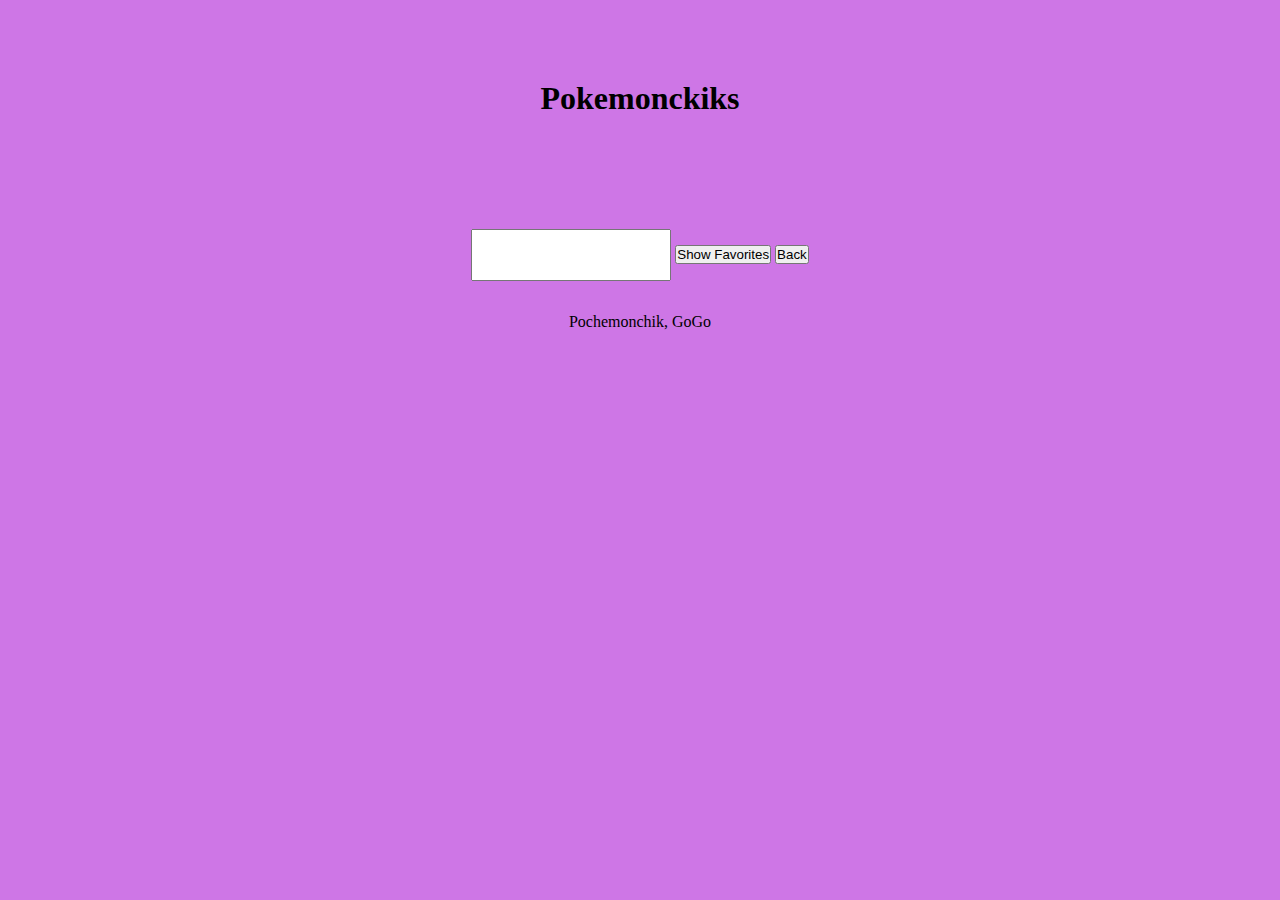
<file: Pokemonchik/index.html>
<!DOCTYPE html>
<html lang="en">
  <head>
    <meta charset="UTF-8" />
    <meta http-equiv="X-UA-Compatible" content="IE=edge" />
    <meta name="viewport" content="width=device-width, initial-scale=1.0" />
    <link rel="stylesheet" href="style.css" />
    <title>PokeApp</title>
  </head>
  <body>
    <div class="container">
      <h1>Pokemonckiks</h1>
      <input id="search" type="text" />
      <button id="showFavorites">Show Favorites</button>
      <button id="clear">Back</button>
      <div class="data"></div>
      <p>Pochemonchik, GoGo</p>
    </div>
    <script src="main.js"></script>
  </body>
</html>
</file>
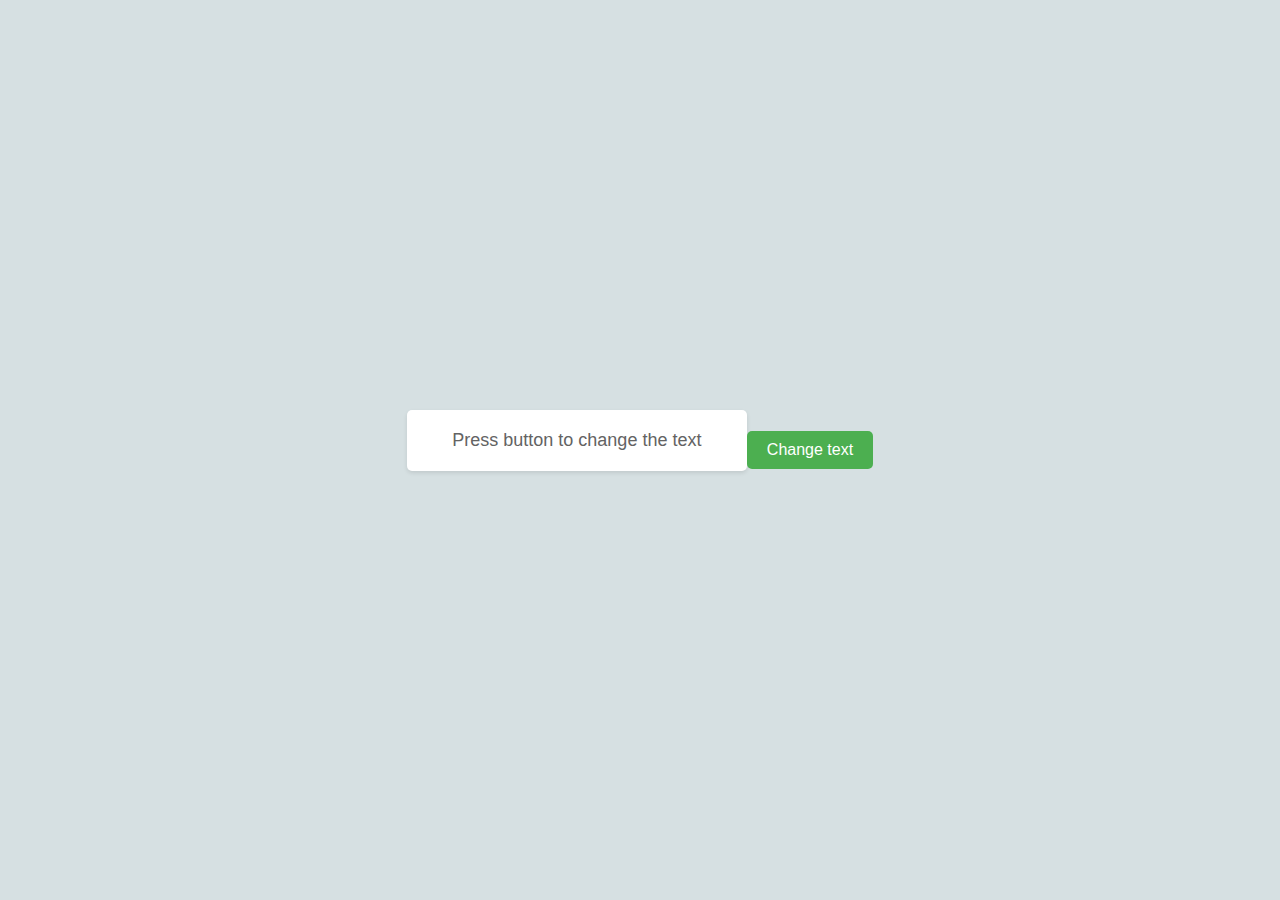
<file: week4/DOM_1/index.html>
<!DOCTYPE html>
<html lang="en">
  <head>
    <meta charset="UTF-8" />
    <meta name="viewport" content="width=device-width, initial-scale=1.0" />
    <link rel="stylesheet" href="style.css" />
    <title>Basic DOM 1</title>
  </head>
  <body>
    <div id="content">Press button to change the text</div>
    <button onclick="changeTheText()">Change text</button>
    <script src="main.js"></script>
  </body>
</html>
</file>
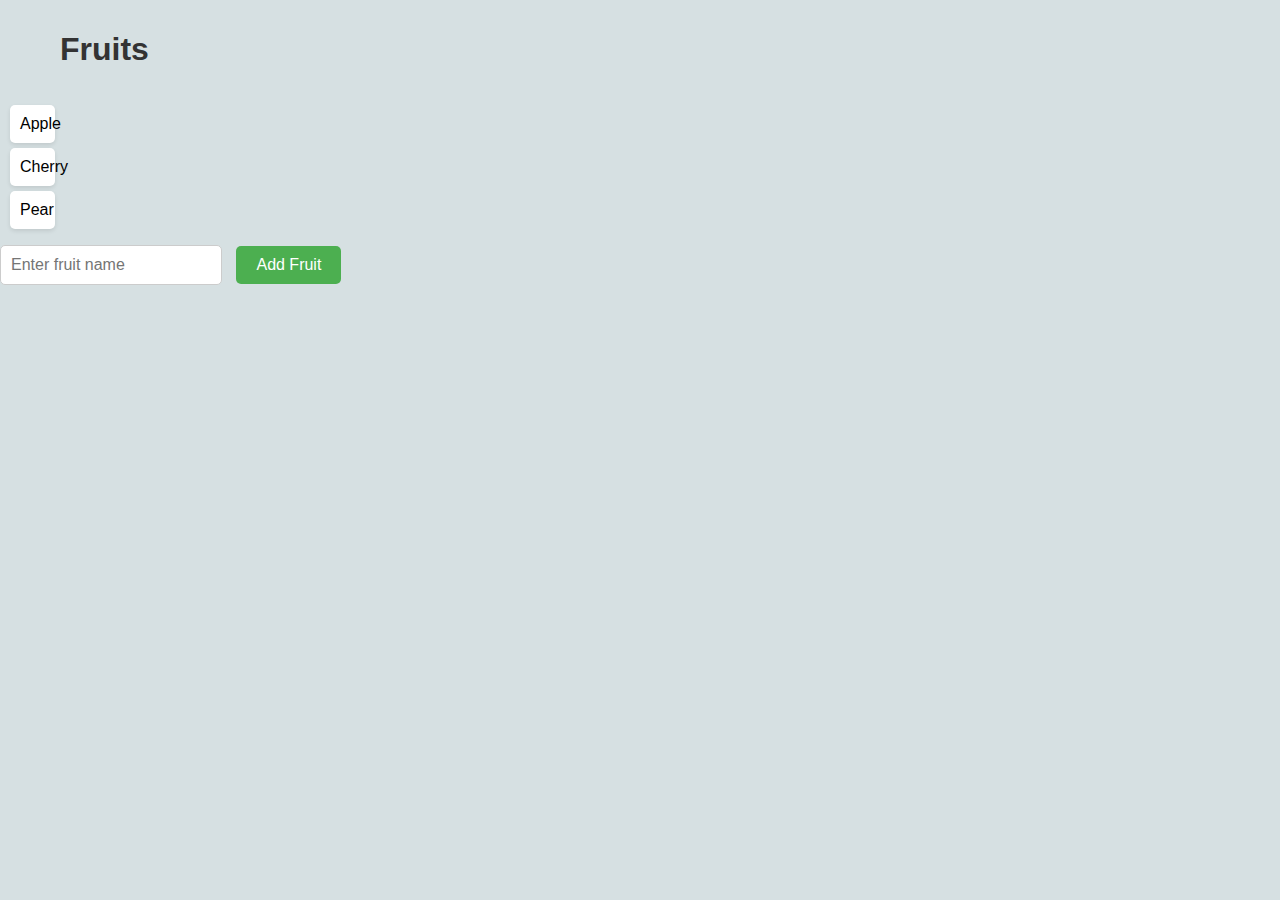
<file: week4/DOM_2/index.html>
<!DOCTYPE html>
<html lang="en">
  <head>
    <meta charset="UTF-8" />
    <meta name="viewport" content="width=device-width, initial-scale=1.0" />
    <link rel="stylesheet" href="style.css" />
    <title>Basic DOM 2</title>
  </head>
  <body>
    <h1>Fruits</h1>
    <ul id="fruitList">
      <li>Apple</li>
      <li>Cherry</li>
      <li>Pear</li>
    </ul>
    <input type="text" id="fruitInput" placeholder="Enter fruit name" />
    <button id="addFruitBtn">Add Fruit</button>
    <script src="main.js"></script>
  </body>
</html>
</file>
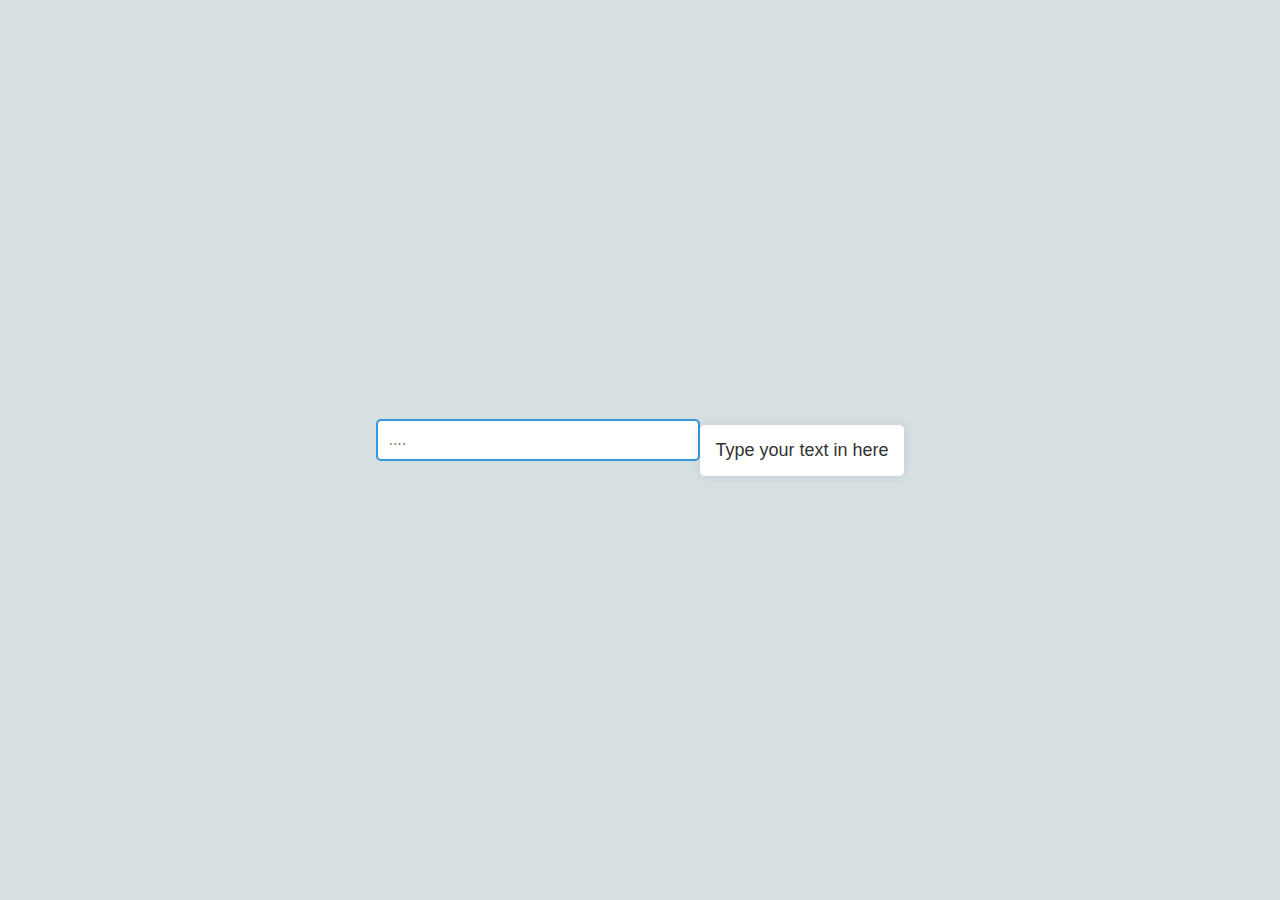
<file: week4/DOM_3/index.html>
<!DOCTYPE html>
<html lang="en">
  <head>
    <meta charset="UTF-8" />
    <meta name="viewport" content="width=device-width, initial-scale=1.0" />
    <link rel="stylesheet" href="style.css" />
    <title>Basic DOM 3</title>
  </head>
  <body>
    <input
      type="text"
      id="inputField"
      onchange="updateDisplay()"
      placeholder="...."
    />
    <div id="displayText">Type your text in here</div>

    <script src="main.js"></script>
  </body>
</html>
</file>
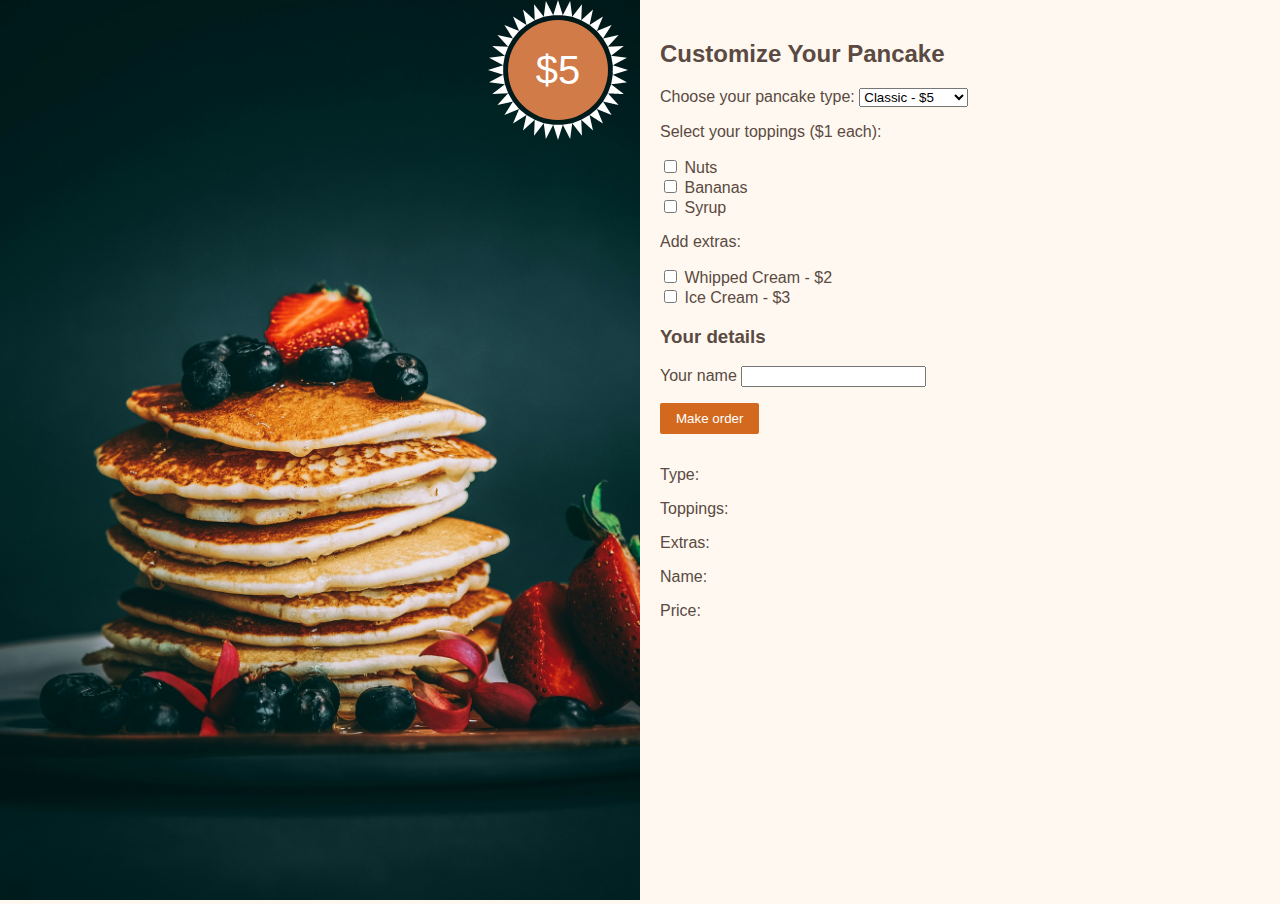
<file: week4/pancakes/index.html>
<!DOCTYPE html>
<html lang="en">
  <head>
    <meta charset="UTF-8" />
    <link rel="stylesheet" href="style.css" />
    <title>Pancake Maker</title>
  </head>
  <body>
    <div class="container">
      <div class="image-container">
        <img src="pancake.jpg" alt="Delicious pancakes" />
        <div class="price-banner"><span id="totalPrice">$5</span></div>
      </div>
      <div class="form-container">
        <h2>Customize Your Pancake</h2>
        <div class="customization-section">
          <label for="type">Choose your pancake type:</label>
          <select id="type">
            <option value="5">Classic - $5</option>
            <option value="6">Chocolate - $6</option>
            <option value="7">Blueberry - $7</option>
          </select>
        </div>
        <div class="customization-section">
          <p>Select your toppings ($1 each):</p>
          <div>
            <input
              type="checkbox"
              id="nuts"
              value="1"
              data-name="Nuts"
              data-category="toppings"
            />
            <label for="nuts">Nuts</label>
          </div>
          <div>
            <input
              type="checkbox"
              id="bananas"
              value="1"
              data-name="Bananas"
              data-category="toppings"
            />
            <label for="bananas">Bananas</label>
          </div>
          <div>
            <input
              type="checkbox"
              id="syrup"
              value="1"
              data-name="Syrup"
              data-category="toppings"
            />
            <label for="syrup">Syrup</label>
          </div>
        </div>
        <div class="customization-section">
          <p>Add extras:</p>
          <div>
            <input
              type="checkbox"
              id="whippedCream"
              value="2"
              data-name="Whipped Cream"
              data-category="extras"
            />
            <label for="whippedCream">Whipped Cream - $2</label>
          </div>
          <div>
            <input
              type="checkbox"
              id="iceCream"
              value="3"
              data-name="Ice Cream"
              data-category="extras"
            />
            <label for="iceCream">Ice Cream - $3</label>
          </div>
        </div>
        <div>
          <h3>Your details</h3>
          <div>
            <label for="customerName">Your name</label>
            <input type="text" id="customerName" />
          </div>
          <button>Make order</button>
        </div>
        <div class="order">
          <p>Type: <span id="order_type"></span></p>
          <p>Toppings: <span id="order_toppings"></span></p>
          <p>Extras: <span id="order_extras"></span></p>
          <p>Name: <span id="order_name"></span></p>
          <p>Price: <span id="order_price"></span></p>
        </div>
      </div>
    </div>
    <script src="main.js"></script>
  </body>
</html>
</file>
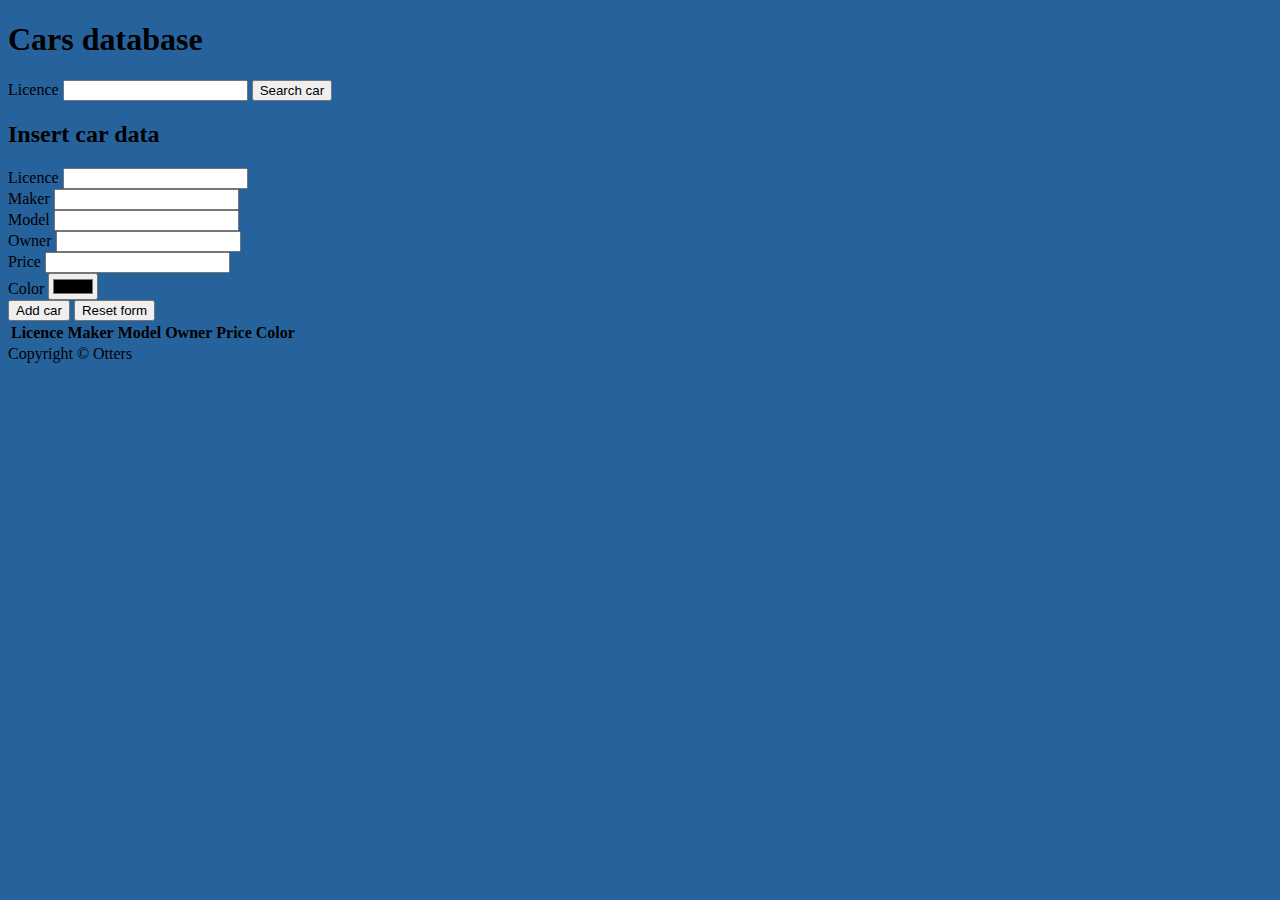
<file: week7/cars/index.html>
<!DOCTYPE html>
<html lang="en">
  <head>
    <meta charset="UTF-8" />
    <meta name="viewport" content="width=device-width, initial-scale=1.0" />
    <link rel="shortcut icon" href="favicon.ico" type="image/x-icon" />
    <link rel="stylesheet" href="style.css" />
    <title>Vehicles</title>
  </head>
  <body>
    <header>
      <h1>Cars database</h1>
      <form id="searchForm">
        <label for="search">Licence</label>
        <input type="search" name="" id="search" />
        <button type="submit">Search car</button>
        <div><p id="searchResult"></p></div>
      </form>
    </header>

    <main>
      <h2>Insert car data</h2>
      <form action="" id="addCar">
        <div class="form_group">
          <label for="licence">Licence</label>
          <input type="text" id="licence" />
        </div>
        <div class="form_group">
          <label for="maker">Maker</label>
          <input type="text" id="maker" />
        </div>
        <div class="form_group">
          <label for="model">Model</label>
          <input type="text" id="model" />
        </div>
        <div class="form_group">
          <label for="owner">Owner</label>
          <input type="text" id="owner" />
        </div>
        <div class="form_group">
          <label for="price">Price</label>
          <input type="number" id="price" />
        </div>
        <div class="form_group">
          <label for="color">Color</label>
          <input type="color" id="color" />
        </div>
        <button type="submit">Add car</button>
        <button type="reset">Reset form</button>
      </form>
      <table id="carsTable">
        <tr>
          <th>Licence</th>
          <th>Maker</th>
          <th>Model</th>
          <th>Owner</th>
          <th>Price</th>
          <th>Color</th>
        </tr>
      </table>
    </main>
    <footer>Copyright &copy; Otters</footer>
    <script src="main.js"></script>
  </body>
</html>
</file>
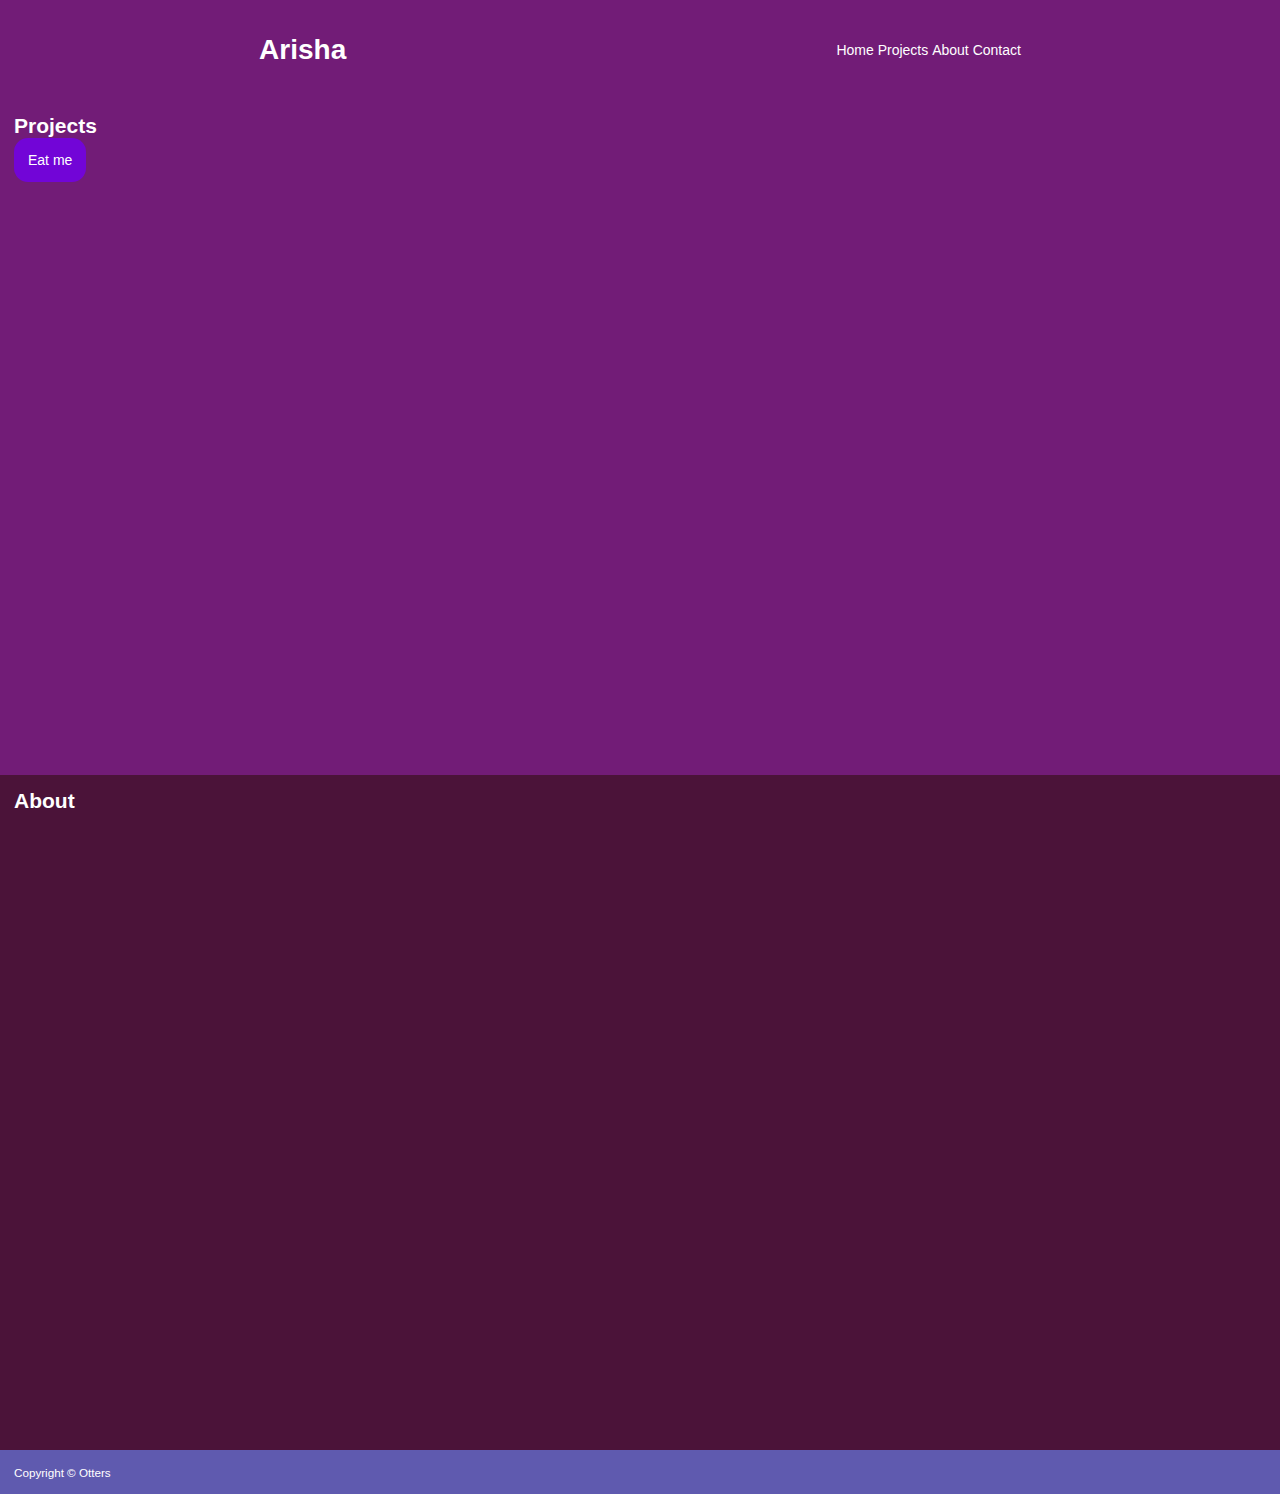
<file: week7/tricks/index.html>
<!DOCTYPE html>
<html lang="en">
  <head>
    <meta charset="UTF-8" />
    <meta name="viewport" content="width=device-width, initial-scale=1.0" />
    <link rel="stylesheet" href="style.css" />
    <link rel="stylesheet" />
    <title>Tricks</title>
  </head>
  <body>
    <header>
      <div class="logo">
        <h1>Arisha</h1>
      </div>
      <nav>
        <button class="mobile">
          <span class="material-symbols-outlined"> menu </span>
          <span class="material-symbols-outlined"> favorite </span>
        </button>
        <ul>
          <li><a href="#">Home</a></li>
          <li><a href="#project">Projects</a></li>
          <li><a href="#about">About</a></li>
          <li><a href="#contact">Contact</a></li>
        </ul>
      </nav>
    </header>
    <main>
      <section id="projects">
        <h2>Projects</h2>
        <button class="modalButton">Eat me</button>
        <div class="overlay">
          <div class="modal">
            <h2>Modal</h2>
            <button class="closeButton">x</button>
            <p>
              Lorem ipsum dolor sit amet consectetur, adipisicing elit. Quo
              voluptatum maiores atque ipsam, laborum temporibus architecto iste
              consectetur sed id doloremque cupiditate, dolorem saepe vitae
              ipsum facilis autem veritatis fugit vel. Ducimus et numquam hic
              nulla odio. Eaque eveniet temporibus laboriosam doloribus fugiat
              dignissimos inventore, nesciunt officia nihil placeat culpa sint
              ullam architecto necessitatibus aspernatur dolor dicta delectus
              sunt. Quo officia nam quisquam sapiente laborum assumenda
              molestiae corrupti neque ea quasi voluptate eos aut cum nisi
              placeat possimus impedit modi repudiandae veniam eveniet fugiat
              odio, ipsum mollitia? Voluptatem atque omnis fugiat mollitia
              maiores doloremque ad est praesentium. Unde dolor nisi debitis id
              laborum odio fugit fuga, distinctio vel numquam quos,
              exercitationem itaque repudiandae reiciendis dolorem molestias,
              earum quisquam eum cum iure veniam accusantium a officiis! Nam
              dolore illo accusantium iste excepturi error? Suscipit enim quos
              incidunt facilis iure iste pariatur accusamus, vitae consectetur
              excepturi dolorum consequatur in temporibus reprehenderit. Eveniet
              quas dolore et quisquam? Hic nesciunt dolore quibusdam molestias
              corrupti aspernatur sit maxime, excepturi deleniti consequuntur
              animi debitis! Non recusandae, quae architecto repellat itaque
              porro consequatur assumenda reiciendis aut inventore velit, at
              sapiente deserunt praesentium eos id ducimus dicta veritatis
              voluptatibus voluptatem! Veniam, doloribus neque. Doloribus
              assumenda, voluptatem culpa adipisci libero animi ea fugiat fugit
              architecto ut laborum ab expedita veritatis ad? Eos molestias,
              odit dolore explicabo iure laborum ut corporis vitae itaque ad
              accusantium nostrum beatae a assumenda! Aperiam maxime deleniti
              odio debitis, asperiores eaque quaerat unde quisquam reiciendis
              exercitationem sed, alias perferendis iure sit laboriosam
              inventore suscipit officiis.
            </p>
          </div>
        </div>
      </section>
      <section id="about">
        <h2>About</h2>
      </section>
    </main>
    <footer id="contact">
      <button id="backToTop">Back to top</button>
      <small>Copyright &copy; Otters</small>
    </footer>
    <script src="main.js"></script>
  </body>
</html>
</file>
<file: Pokemonchik/style.css>
* {
    margin: 0;
    padding: 0;
    box-sizing: border-box;
}

body {
    background:#ce76e6; 
    font-family:Georgia, 'Times New Roman', Times, serif;
    margin: 5rem;
    text-align: center;
}

h1 {
    text-align: center;
    margin-bottom: 5rem;
}

.data {
    max-width: 1200px;
    margin: 0 auto;
    display: grid;
    grid-template-columns: repeat(6, 1fr);
    gap: 1rem;
    color: white;
}

.data div {
    background-color: rgb(255, 255, 255);
    box-shadow: 0 0 5px rgb(169, 169, 169);
    border-radius: 5px;
    text-align: center;
}

.data div:hover {
    box-shadow: 0 0 10px rgb(63, 25, 85);
}

.data div:hover img {
    filter: saturate(1);
}

.data div:hover h2 {
    background-color: #842279;
}

.data h2 {
    background-color: #4f484d;
    border-radius: 0 0 5px 5px;
    padding: 1rem;
}

.data img {
    width: 100%;
    height: 200px;
    padding: 1rem;
    filter: saturate(0.1);
}

input {
    padding: 1rem;
    font-family: inherit;
    margin: 2rem auto;
}

div.card {
    background-color: #464856;
}
</file>
<file: week4/DOM_1/style.css>
body {
    font-family: Arial, sans-serif;
    background-color: #d6e0e2;
    margin: 0;
    padding: 0;
    display: flex;
    justify-content: center;
    align-items: center;
    height: 100vh;
}

#content {
    text-align: center;
    font-size: 18px;
    padding: 20px;
    background-color: #ffffff;
    border-radius: 5px;
    box-shadow: 0 2px 4px rgba(0, 0, 0, 0.1);
    width: 300px;
    margin-bottom: 20px;
    color: #636363;
}

button {
    padding: 10px 20px;
    font-size: 16px;
    background-color: #4caf50;
    color: #ffffff;
    border: none;
    border-radius: 5px;
    cursor: pointer;
    transition: background-color 0.3s ease;
}

button:hover {
    background-color: #45a049;
}
</file>
<file: week4/DOM_2/style.css>
body {
    font-family: Arial, sans-serif;
    background-color: #d6e0e2;
    margin: 0;
    padding: 0;
}

h1 {
    text-align: left;
    color: #333;
    padding: 10px 0px 0px 60px;
    ;
}

ul {
    list-style-type: none;
    padding: 10px 1225px 0px 10px;
}

li {
    background-color: #fff;
    padding: 10px;
    margin: 5px 0;
    border-radius: 5px;
    box-shadow: 0 2px 4px rgba(0, 0, 0, 0.1);
}

input[type="text"] {
    padding: 10px;
    font-size: 16px;
    border: 1px solid #ccc;
    border-radius: 5px;
    width: 200px;
    margin-right: 10px;
}

button {
    padding: 10px 20px;
    font-size: 16px;
    background-color: #4caf50;
    color: #fff;
    border: none;
    border-radius: 5px;
    cursor: pointer;
}

button:hover {
    background-color: #45a049;
}
</file>
<file: week4/DOM_3/style.css>
body {
    font-family: 'Segoe UI', Tahoma, Geneva, Verdana, sans-serif;
    background-color: #d6e0e2;
    margin: 0;
    padding: 0;
    display: flex;
    justify-content: center;
    align-items: center;
    height: 100vh;
}

.container {
    text-align: center;
}

input[type="text"] {
    padding: 10px;
    font-size: 16px;
    border: 2px solid #3498db;
    border-radius: 5px;
    width: 300px;
    margin-bottom: 20px;
    transition: border-color 0.3s ease;
}

input[type="text"]:focus {
    outline: none;
    border-color: #2ecc71;
}

#displayText {
    font-size: 18px;
    color: #333;
    background-color: #fff;
    padding: 15px;
    border-radius: 5px;
    box-shadow: 0 0 10px rgba(0, 0, 0, 0.1);
}
</file>
<file: week4/pancakes/style.css>
body {
    font-family: 'Sansita', sans-serif;
    background-color: #fff8f0;
    color: #5a4a42;
    display: flex;
    justify-content: center;
    align-items: center;
    height: 100vh;
    margin: 0;
}

input,
select {
    font-family: 'Sansita', sans-serif;
}

.container {
    display: flex;
    align-items: flex-start;
    justify-content: center;
    width: 100%;
}

input,
select,
button {
    font-family: 'Sansita', sans-serif;
}

button {
    padding: 0.5rem 1rem;
    border: none;
    border-radius: 2px;
    background: chocolate;
    color: white;
    margin: 1rem 0;
}

.image-container {
    height: 100vh;
    width: 50vw;
    position: relative;
}

.image-container img {
    width: 100%;
    height: 100vh;
    object-fit: cover;
}

.form-container {
    flex: 1;
    padding: 20px;
}

.price-banner {
    position: absolute;
    top: 20px;
    right: 5%;
    background-color: #d17b49;
    color: white;
    border-radius: 50%;
    width: 100px;
    height: 100px;
    display: flex;
    justify-content: center;
    align-items: center;
    font-size: 40px;
    box-shadow: 0 4px 8px rgba(0, 0, 0, 0.3);
}

/* banner extra: https://codepen.io/thebabydino/pen/XWJaXRp */

.price-banner::after {
    clip-path: polygon(100% 50%,
            calc(50% + calc(50% - 0.375em) * 0.99619) calc(50% + calc(50% - 0.375em) * 0.08716),
            calc(50% + calc(50% - 0.375em) * 0.99619) calc(50% + calc(50% - 0.375em) * -0.08716),
            100% 50%,
            100% 50%,
            99.24039% 58.68241%,
            calc(50% + calc(50% - 0.375em) * 0.96593) calc(50% + calc(50% - 0.375em) * 0.25882),
            calc(50% + calc(50% - 0.375em) * 0.99619) calc(50% + calc(50% - 0.375em) * 0.08716),
            99.24039% 58.68241%,
            100% 50%,
            96.98463% 67.10101%,
            calc(50% + calc(50% - 0.375em) * 0.90631) calc(50% + calc(50% - 0.375em) * 0.42262),
            calc(50% + calc(50% - 0.375em) * 0.96593) calc(50% + calc(50% - 0.375em) * 0.25882),
            96.98463% 67.10101%,
            100% 50%,
            93.30127% 75%,
            calc(50% + calc(50% - 0.375em) * 0.81915) calc(50% + calc(50% - 0.375em) * 0.57358),
            calc(50% + calc(50% - 0.375em) * 0.90631) calc(50% + calc(50% - 0.375em) * 0.42262),
            93.30127% 75%,
            100% 50%,
            88.30222% 82.13938%,
            calc(50% + calc(50% - 0.375em) * 0.70711) calc(50% + calc(50% - 0.375em) * 0.70711),
            calc(50% + calc(50% - 0.375em) * 0.81915) calc(50% + calc(50% - 0.375em) * 0.57358),
            88.30222% 82.13938%,
            100% 50%,
            82.13938% 88.30222%,
            calc(50% + calc(50% - 0.375em) * 0.57358) calc(50% + calc(50% - 0.375em) * 0.81915),
            calc(50% + calc(50% - 0.375em) * 0.70711) calc(50% + calc(50% - 0.375em) * 0.70711),
            82.13938% 88.30222%,
            100% 50%,
            75% 93.30127%,
            calc(50% + calc(50% - 0.375em) * 0.42262) calc(50% + calc(50% - 0.375em) * 0.90631),
            calc(50% + calc(50% - 0.375em) * 0.57358) calc(50% + calc(50% - 0.375em) * 0.81915),
            75% 93.30127%,
            100% 50%,
            67.10101% 96.98463%,
            calc(50% + calc(50% - 0.375em) * 0.25882) calc(50% + calc(50% - 0.375em) * 0.96593),
            calc(50% + calc(50% - 0.375em) * 0.42262) calc(50% + calc(50% - 0.375em) * 0.90631),
            67.10101% 96.98463%,
            100% 50%,
            58.68241% 99.24039%,
            calc(50% + calc(50% - 0.375em) * 0.08716) calc(50% + calc(50% - 0.375em) * 0.99619),
            calc(50% + calc(50% - 0.375em) * 0.25882) calc(50% + calc(50% - 0.375em) * 0.96593),
            58.68241% 99.24039%,
            100% 50%,
            50% 100%,
            calc(50% + calc(50% - 0.375em) * -0.08716) calc(50% + calc(50% - 0.375em) * 0.99619),
            calc(50% + calc(50% - 0.375em) * 0.08716) calc(50% + calc(50% - 0.375em) * 0.99619),
            50% 100%,
            100% 50%,
            41.31759% 99.24039%,
            calc(50% + calc(50% - 0.375em) * -0.25882) calc(50% + calc(50% - 0.375em) * 0.96593),
            calc(50% + calc(50% - 0.375em) * -0.08716) calc(50% + calc(50% - 0.375em) * 0.99619),
            41.31759% 99.24039%,
            100% 50%,
            32.89899% 96.98463%,
            calc(50% + calc(50% - 0.375em) * -0.42262) calc(50% + calc(50% - 0.375em) * 0.90631),
            calc(50% + calc(50% - 0.375em) * -0.25882) calc(50% + calc(50% - 0.375em) * 0.96593),
            32.89899% 96.98463%,
            100% 50%,
            25% 93.30127%,
            calc(50% + calc(50% - 0.375em) * -0.57358) calc(50% + calc(50% - 0.375em) * 0.81915),
            calc(50% + calc(50% - 0.375em) * -0.42262) calc(50% + calc(50% - 0.375em) * 0.90631),
            25% 93.30127%,
            100% 50%,
            17.86062% 88.30222%,
            calc(50% + calc(50% - 0.375em) * -0.70711) calc(50% + calc(50% - 0.375em) * 0.70711),
            calc(50% + calc(50% - 0.375em) * -0.57358) calc(50% + calc(50% - 0.375em) * 0.81915),
            17.86062% 88.30222%,
            100% 50%,
            11.69778% 82.13938%,
            calc(50% + calc(50% - 0.375em) * -0.81915) calc(50% + calc(50% - 0.375em) * 0.57358),
            calc(50% + calc(50% - 0.375em) * -0.70711) calc(50% + calc(50% - 0.375em) * 0.70711),
            11.69778% 82.13938%,
            100% 50%,
            6.69873% 75%,
            calc(50% + calc(50% - 0.375em) * -0.90631) calc(50% + calc(50% - 0.375em) * 0.42262),
            calc(50% + calc(50% - 0.375em) * -0.81915) calc(50% + calc(50% - 0.375em) * 0.57358),
            6.69873% 75%,
            100% 50%,
            3.01537% 67.10101%,
            calc(50% + calc(50% - 0.375em) * -0.96593) calc(50% + calc(50% - 0.375em) * 0.25882),
            calc(50% + calc(50% - 0.375em) * -0.90631) calc(50% + calc(50% - 0.375em) * 0.42262),
            3.01537% 67.10101%,
            100% 50%,
            0.75961% 58.68241%,
            calc(50% + calc(50% - 0.375em) * -0.99619) calc(50% + calc(50% - 0.375em) * 0.08716),
            calc(50% + calc(50% - 0.375em) * -0.96593) calc(50% + calc(50% - 0.375em) * 0.25882),
            0.75961% 58.68241%,
            100% 50%,
            0% 50%,
            calc(50% + calc(50% - 0.375em) * -0.99619) calc(50% + calc(50% - 0.375em) * -0.08716),
            calc(50% + calc(50% - 0.375em) * -0.99619) calc(50% + calc(50% - 0.375em) * 0.08716),
            0% 50%,
            100% 50%,
            0.75961% 41.31759%,
            calc(50% + calc(50% - 0.375em) * -0.96593) calc(50% + calc(50% - 0.375em) * -0.25882),
            calc(50% + calc(50% - 0.375em) * -0.99619) calc(50% + calc(50% - 0.375em) * -0.08716),
            0.75961% 41.31759%,
            100% 50%,
            3.01537% 32.89899%,
            calc(50% + calc(50% - 0.375em) * -0.90631) calc(50% + calc(50% - 0.375em) * -0.42262),
            calc(50% + calc(50% - 0.375em) * -0.96593) calc(50% + calc(50% - 0.375em) * -0.25882),
            3.01537% 32.89899%,
            100% 50%,
            6.69873% 25%,
            calc(50% + calc(50% - 0.375em) * -0.81915) calc(50% + calc(50% - 0.375em) * -0.57358),
            calc(50% + calc(50% - 0.375em) * -0.90631) calc(50% + calc(50% - 0.375em) * -0.42262),
            6.69873% 25%,
            100% 50%,
            11.69778% 17.86062%,
            calc(50% + calc(50% - 0.375em) * -0.70711) calc(50% + calc(50% - 0.375em) * -0.70711),
            calc(50% + calc(50% - 0.375em) * -0.81915) calc(50% + calc(50% - 0.375em) * -0.57358),
            11.69778% 17.86062%,
            100% 50%,
            17.86062% 11.69778%,
            calc(50% + calc(50% - 0.375em) * -0.57358) calc(50% + calc(50% - 0.375em) * -0.81915),
            calc(50% + calc(50% - 0.375em) * -0.70711) calc(50% + calc(50% - 0.375em) * -0.70711),
            17.86062% 11.69778%,
            100% 50%,
            25% 6.69873%,
            calc(50% + calc(50% - 0.375em) * -0.42262) calc(50% + calc(50% - 0.375em) * -0.90631),
            calc(50% + calc(50% - 0.375em) * -0.57358) calc(50% + calc(50% - 0.375em) * -0.81915),
            25% 6.69873%,
            100% 50%,
            32.89899% 3.01537%,
            calc(50% + calc(50% - 0.375em) * -0.25882) calc(50% + calc(50% - 0.375em) * -0.96593),
            calc(50% + calc(50% - 0.375em) * -0.42262) calc(50% + calc(50% - 0.375em) * -0.90631),
            32.89899% 3.01537%,
            100% 50%,
            41.31759% 0.75961%,
            calc(50% + calc(50% - 0.375em) * -0.08716) calc(50% + calc(50% - 0.375em) * -0.99619),
            calc(50% + calc(50% - 0.375em) * -0.25882) calc(50% + calc(50% - 0.375em) * -0.96593),
            41.31759% 0.75961%,
            100% 50%,
            50% 0%,
            calc(50% + calc(50% - 0.375em) * 0.08716) calc(50% + calc(50% - 0.375em) * -0.99619),
            calc(50% + calc(50% - 0.375em) * -0.08716) calc(50% + calc(50% - 0.375em) * -0.99619),
            50% 0%,
            100% 50%,
            58.68241% 0.75961%,
            calc(50% + calc(50% - 0.375em) * 0.25882) calc(50% + calc(50% - 0.375em) * -0.96593),
            calc(50% + calc(50% - 0.375em) * 0.08716) calc(50% + calc(50% - 0.375em) * -0.99619),
            58.68241% 0.75961%,
            100% 50%,
            67.10101% 3.01537%,
            calc(50% + calc(50% - 0.375em) * 0.42262) calc(50% + calc(50% - 0.375em) * -0.90631),
            calc(50% + calc(50% - 0.375em) * 0.25882) calc(50% + calc(50% - 0.375em) * -0.96593),
            67.10101% 3.01537%,
            100% 50%,
            75% 6.69873%,
            calc(50% + calc(50% - 0.375em) * 0.57358) calc(50% + calc(50% - 0.375em) * -0.81915),
            calc(50% + calc(50% - 0.375em) * 0.42262) calc(50% + calc(50% - 0.375em) * -0.90631),
            75% 6.69873%,
            100% 50%,
            82.13938% 11.69778%,
            calc(50% + calc(50% - 0.375em) * 0.70711) calc(50% + calc(50% - 0.375em) * -0.70711),
            calc(50% + calc(50% - 0.375em) * 0.57358) calc(50% + calc(50% - 0.375em) * -0.81915),
            82.13938% 11.69778%,
            100% 50%,
            88.30222% 17.86062%,
            calc(50% + calc(50% - 0.375em) * 0.81915) calc(50% + calc(50% - 0.375em) * -0.57358),
            calc(50% + calc(50% - 0.375em) * 0.70711) calc(50% + calc(50% - 0.375em) * -0.70711),
            88.30222% 17.86062%,
            100% 50%,
            93.30127% 25%,
            calc(50% + calc(50% - 0.375em) * 0.90631) calc(50% + calc(50% - 0.375em) * -0.42262),
            calc(50% + calc(50% - 0.375em) * 0.81915) calc(50% + calc(50% - 0.375em) * -0.57358),
            93.30127% 25%,
            100% 50%,
            96.98463% 32.89899%,
            calc(50% + calc(50% - 0.375em) * 0.96593) calc(50% + calc(50% - 0.375em) * -0.25882),
            calc(50% + calc(50% - 0.375em) * 0.90631) calc(50% + calc(50% - 0.375em) * -0.42262),
            96.98463% 32.89899%,
            100% 50%,
            99.24039% 41.31759%,
            calc(50% + calc(50% - 0.375em) * 0.99619) calc(50% + calc(50% - 0.375em) * -0.08716),
            calc(50% + calc(50% - 0.375em) * 0.96593) calc(50% + calc(50% - 0.375em) * -0.25882),
            99.24039% 41.31759%,
            100% 50%);
}

.price-banner::after {
    position: absolute;
    top: -0.5em;
    right: -0.5em;
    bottom: -0.5em;
    left: -0.5em;
    background: inherit;
    background: white;
    content: '';
}
</file>
<file: week7/cars/style.css>
body{
    background: rgb(38, 99, 157);
    
}
</file>
<file: week7/tricks/style.css>
* {
    margin: 0;
    padding: 0;
    box-sizing: border-box;
    
    overscroll-behavior: none;
}


html {
    font-size: 14px;
    
    scroll-behavior: smooth;
}


body {
    background-color: rgb(200, 117, 206);
    font-family: Impact, sans-serif;
    color: white;
}

header,
section,
footer {
    padding: 1rem;
}

header {
    display: flex;
    justify-content: space-around;
    align-items: center;
    height: 100px;
    position: sticky;
    top: 0;
}


nav ul li {
    
    display: inline-block;

}

nav a {
    text-decoration: none;
    
    color: inherit;
}

section {
    min-height: 75vh;
    scroll-margin-top: 5rem;
    
}

section:first-child,
header {
    background-color: rgb(114, 28, 119);
}

section:nth-child(2) {
    background-color: rgb(75, 19, 57);
}

footer {
    background-color: rgb(95, 90, 175);
}

button {
    padding: 1rem;
    border-radius: 1rem;
    border: none;
    background-color: rgb(114, 5, 215);
    color: white;
    font-size: inherit;
    font-family: inherit;
}

#backToTop {
    position: fixed;
    right: 2rem;
    bottom: 2rem;
    display: none;
}

.bg {
    background-color: white;
    color: black;
}

.mobile {
    display: none;
}


.overlay {
    background-color: rgba(0, 0, 0, 0.5);
    position: fixed;
    top: 0;
    left: 0;
    width: 100%;
    height: 100vh;
    display: none;
    justify-content: center;
    align-items: center;
}

.overlay.visible {
    display: flex;
}

.modal {
    width: 75vh;
    min-height: 50vh;
    background-color: aliceblue;
    color: black;
    padding: 2rem;
    position: relative;
}

.modal button {
    position: absolute;
    top: 1rem;
    right: 1rem;
}

@media (max-width: 800px) {

    .mobile {
        display: block;
        background-color: black;
    }

    /*Which has this class not which includes*/
    ul.responsive {
        background-color: white;
        color: #333;
        position: absolute;
        left: 0;
        width: 100%;
    }

    ul.responsive li {
        display: block;
        margin: 1rem;
        text-align: center;
    }

    header {
        background-color: rgb(234, 161, 223);
        color: #333;
    }
}
</file>
